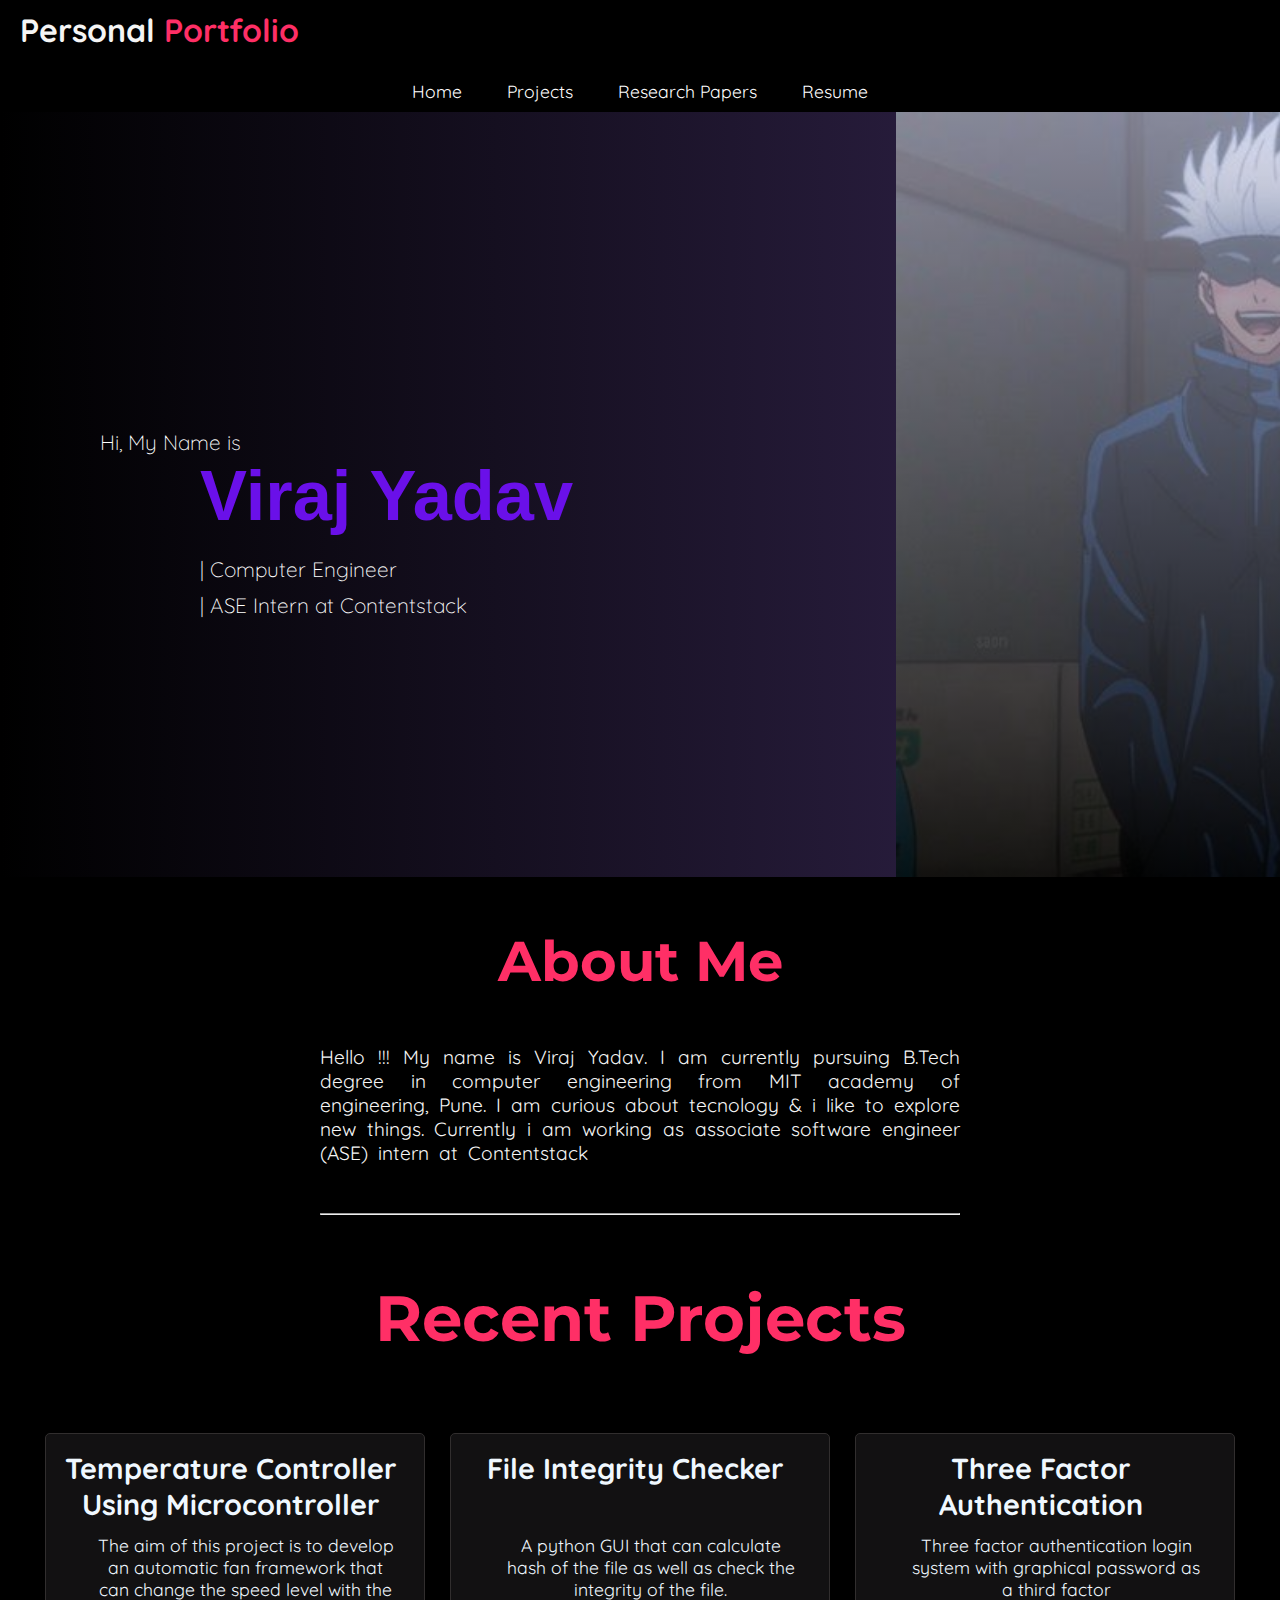
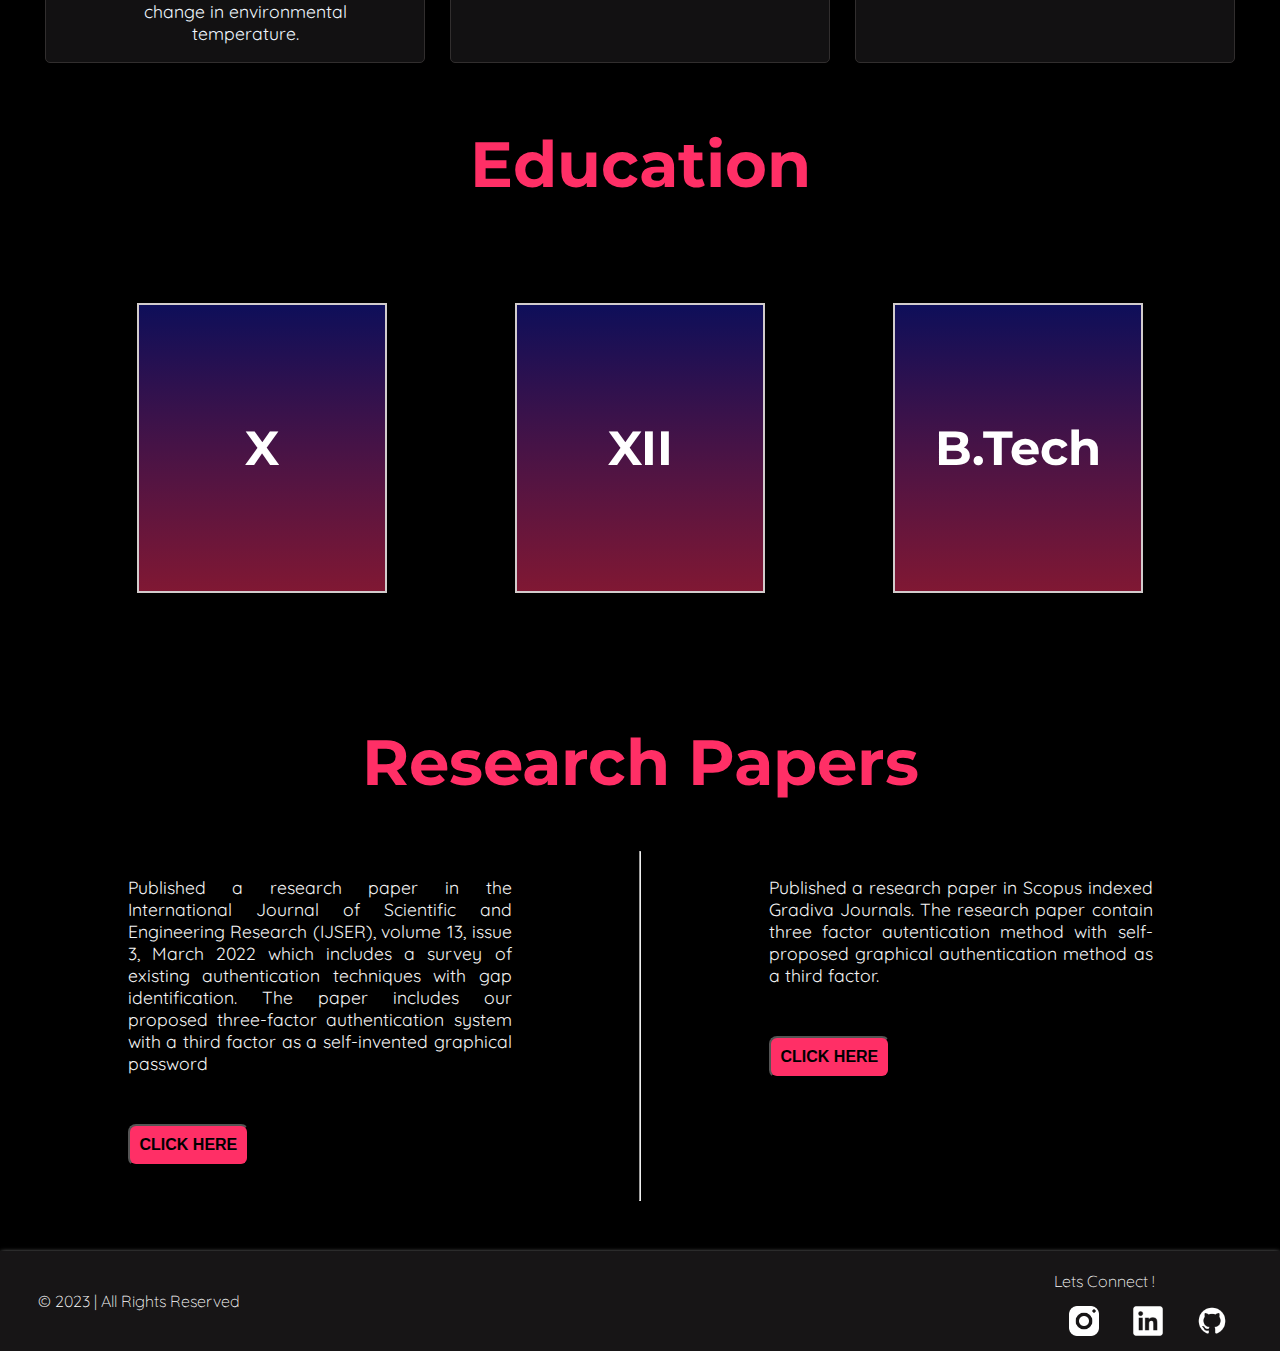
<file: index.html>
<!DOCTYPE html>
<html lang="en">
<head>
    <meta charset="UTF-8">
    <meta http-equiv="X-UA-Compatible" content="IE=edge">
    <meta name="viewport" content="width=device-width, initial-scale=1.0">
    <title>Viraj's Portfolio</title>
    <link rel="stylesheet" href="style\style.css">
    <link rel="icon" type="image/png" sizes="32x32" href="assets/favicon-32x32.png">
</head>

<body>
    <header >      
        <h1 id="personal">Personal</h1>
        <h1 id="portfolio">Portfolio</h1>
        <nav class="nav">
            <ul class="nav-links">
                <li><a href="#home">Home</a></li>
                <li><a href="#projects">Projects</a></li>
                <li><a href="#research-papers">Research Papers</a></li>
                <li><a href="https://drive.google.com/file/d/1Bp3iVsCoX5uOFMofGYmOwcg7FNQcrXwA/view" target="_blank">Resume</a></li>
            </ul>
        </nav>
      
    </header>
   <main>
        <div class="banner" id="home">
            <div class="avatar-heading">
                <h3> Hi, My Name is </h3>
                <h1>Viraj Yadav</h1>
                <h2>| Computer Engineer</h2>
                <h2>| ASE Intern at Contentstack</h2>
            </div>
            <div class="avatar"></div>
        </div>

        <div class="about-me">
            <h1 class="about-me-heading">About Me</h1>
           <div>
            <div>
                <div>
                    <span>
                        <span>
                            <p>
                                <div class="about-me-content">
                                    <p>Hello !!! My name is Viraj Yadav. I am currently pursuing B.Tech degree in computer engineering from MIT academy of engineering, Pune. I am curious about tecnology & i like to explore new things. Currently i am working as associate software engineer (ASE) intern at <span class="contentstack-name"> Contentstack</span> </p>
                                    <br><br>
                                    <hr>
                                </div>
                            </p>
                        </span>
                    </span>
                </div>
            </div>
           </div>
        </div>
        
        <div class="projects-start" id="projects">
            <div class="projects-heading">
                <h1>Recent Projects</h1>
            </div>
            <div class="projects">
                <div class="project ">
                    <div class="project-heading">
                        <h2>Temperature Controller Using Microcontroller</h2>
                    </div>
                    <div class="project-content">
                        <p>The aim of this project is to develop an automatic fan framework that can change the speed level with the change in environmental temperature.</p>
                    </div>
                </div>

                <div class="project ">
                    <div class="project-heading">
                        <h2>File Integrity Checker</h2>
                    </div>
                    <div class="project-content">
                        <p>A python GUI that can calculate hash of the file as well as check the integrity of the file.</p>
                    </div>
                </div>

                <div class="project ">
                    <div class="project-heading">
                        <h2>Three Factor Authentication</h2>
                    </div>
                    <div class="project-content">
                        <p>Three factor authentication login system with graphical password as a third factor</p>
                    </div>
                </div>
            </div>
        </div>

        <div  id="academics">
            <h1 class="education-heading">Education</h1>
            <div class="academic">
                <div class="academic-card">
                    <div class="academic-card-front">
                        <h2>X</h2>
                    </div>
                    <div class="academic-card-back">
                        <p> <b>Board:</b> state board </p> 
                        <p> <b>Percentage:</b> 96.40% </p>
                        <p> <b>Year of Passing:</b> 2017 </p>
                    </div>
                </div>
                <div class="academic-card">
                    <div class="academic-card-front">
                        <h2>XII</h2>
                    </div>
                    <div class="academic-card-back">
                        <p>  <b>Board:</b> state board</p>
                        <p>  <b>Stream:</b> Science</p>
                        <p>  <b>Percentage:</b> 73%</p>
                        <p>  <b>Year of Passing:</b> 2019</p>
                    </div>
                </div>
                <div class="academic-card">
                    <div class="academic-card-front">
                        <h2>B.Tech</h2>
                    </div>
                    <div class="academic-card-back">
                        <p>  <b>Stream:</b> computer engineering</p>
                        <p>  <b>CGPA:</b> 8.80</p>
                        <p>  <b>Year of Passing:</b> 2023</p>
                    </div>
                </div>
            </div>
            
        </div>
        <div id="research-papers">
            <h1 class="research-paper-heading">Research Papers</h1>
            <div class="research-paper-content">
                <p class="paper-1">Published a research paper in the International Journal of Scientific and Engineering Research (IJSER), volume 13, issue 3, March 2022 which
                    includes a survey of existing authentication techniques with gap identification. The paper includes our proposed three-factor authentication system
                    with a third factor as a self-invented graphical password <br>
                    <button class="button-click-here" > <a href="https://www.ijser.org/onlineResearchPaperViewer.aspx?Three_Factor_Authentication_using_Graphical_Password.pdf" target="_blank" >CLICK HERE  </a></button>
                </p>
                
                <hr>
                <p class="paper-2">
                    Published a research paper in Scopus indexed Gradiva Journals. The research paper contain three factor autentication method with self-proposed graphical authentication method as a third factor.
                    <br>
                    <button class="button-click-here" > <a href="https://drive.google.com/file/d/1Cthm8C_IZwc4LrEX4w7Y-fpOpmBvnwo7/view?usp=drivesdk" target="_blank" >CLICK HERE</a> </button>
                </p>
            </div>
        </div>
   </main>

    <footer class="footer">
        <div class="footer-content">
            <div class="copyright">
                <p>&copy; 2023 </p>
                <p>|  All Rights Reserved</p>
            </div>
            <p class="connect">Lets Connect ! 
                <br>
                <a href="https://instagram.com/viraj_yadav.007?igshid=ZmZhODViOGI=" target="_blank"><img src="assets/instagram-logo.png" alt="instagram-logo"></a>
                <a href="https://www.linkedin.com/in/viraj-yadav-6a534423b" target="_blank"><img src="assets/linkedin-logo.png" alt="instagram-logo" class="linkedin-logo"></a>
                <a href="https://github.com/VirajLY" target="_blank"><img src="assets/github-logo.png" alt="github-logo"></a>
            </p>
        </div>  
        
    </footer>
    
</body>
</html>
</file>
